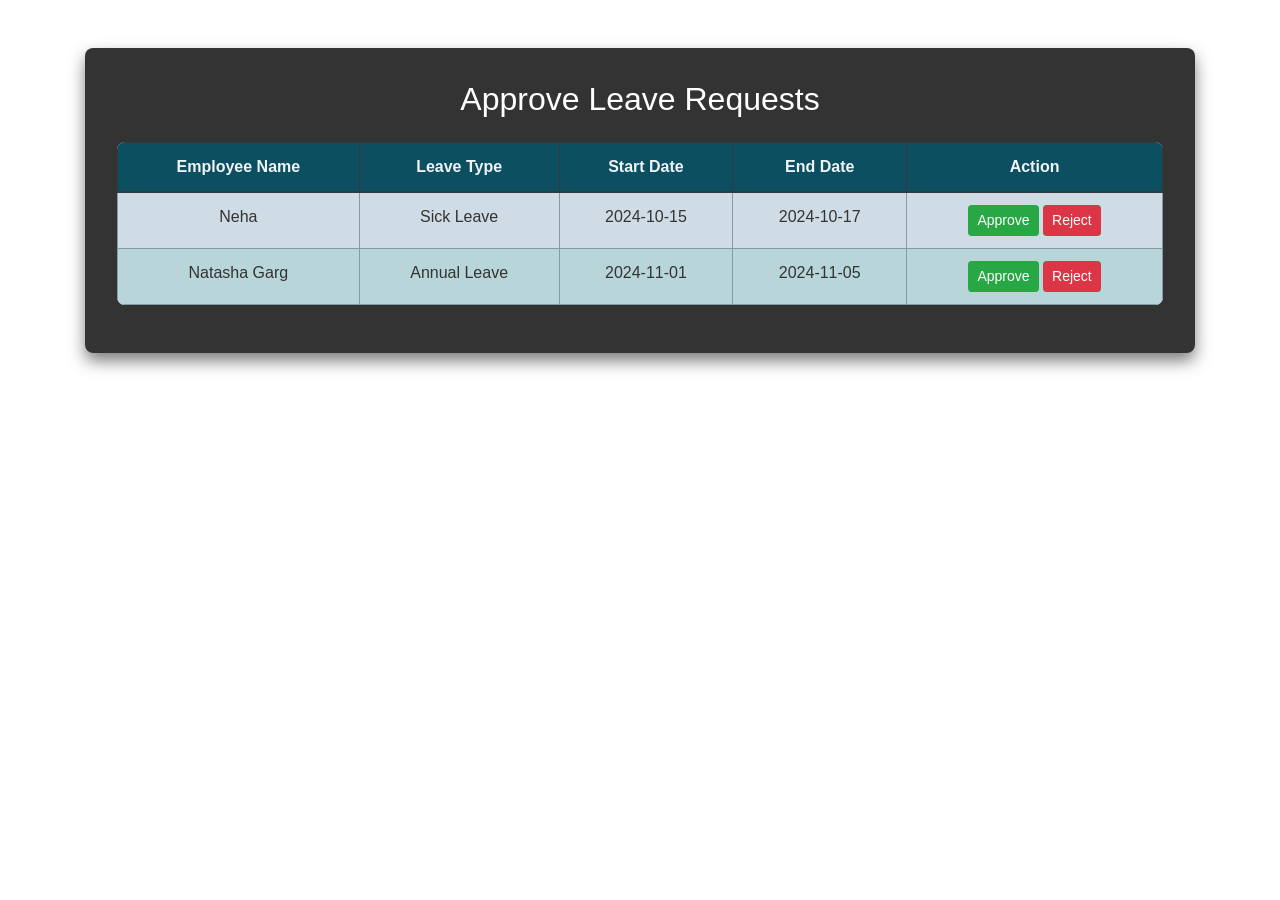
<file: approve_leave.html>
<!DOCTYPE html>
<html lang="en">
<head>
    <meta charset="UTF-8">
    <meta name="viewport" content="width=device-width, initial-scale=1.0">
    <title>Approve Leave</title>
    <link rel="stylesheet" href="https://maxcdn.bootstrapcdn.com/bootstrap/4.0.0/css/bootstrap.min.css">
    <style>
        .bg-image {
            background-image: url('https://images.pexels.com/photos/3184293/pexels-photo-3184293.jpeg?auto=compress&cs=tinysrgb&dpr=2&h=650&w=940');
            background-size: cover;
            background-position: center;
            filter: brightness(75%);
            position: fixed;
            top: 0; left: 0;
            width: 100%; height: 100%;
            z-index: -1;
        }
        .content {
            color: #fff;
            background-color: rgba(0, 0, 0, 0.8);
            padding: 2rem;
            border-radius: 8px;
            box-shadow: 0px 8px 16px rgba(0, 0, 0, 0.5);
            margin-top: 3rem;
        }
        .table {
            background-color: #cfdce5; /* Light grey-blue for table */
            color: #333;
            border-radius: 8px;
            overflow: hidden;
        }
        .table th {
            background-color: #0b4f61;  /* Dark Teal */
            color: #f0f4f7;  /* Light Text */
            text-align: center;
        }
        .table td {
            text-align: center;
        }
        .table tbody tr:nth-child(even) {
            background-color: #b8d5da;  /* Soft teal */
        }
        .table tbody tr:nth-child(odd) {
            background-color: #cfdce5;  /* Light grey-blue */
        }
        .table-bordered td, .table-bordered th {
            border: 1px solid #839aa9;  /* Light border */
        }
    </style>
</head>
<body>
    <div class="bg-image"></div>
    <div class="container mt-5">
        <div class="content">
            <h2 class="text-center">Approve Leave Requests</h2>
            <table class="table table-bordered table-dark mt-4">
                <thead>
                    <tr>
                        <th>Employee Name</th>
                        <th>Leave Type</th>
                        <th>Start Date</th>
                        <th>End Date</th>
                        <th>Action</th>
                    </tr>
                </thead>
                <tbody>
                    <tr>
                        <td>Neha</td>
                        <td>Sick Leave</td>
                        <td>2024-10-15</td>
                        <td>2024-10-17</td>
                        <td>
                            <button class="btn btn-success btn-sm">Approve</button>
                            <button class="btn btn-danger btn-sm">Reject</button>
                        </td>
                    </tr>
                    <tr>
                        <td>Natasha Garg</td>
                        <td>Annual Leave</td>
                        <td>2024-11-01</td>
                        <td>2024-11-05</td>
                        <td>
                            <button class="btn btn-success btn-sm">Approve</button>
                            <button class="btn btn-danger btn-sm">Reject</button>
                        </td>
                    </tr>
                    <!-- Additional rows as needed -->
                </tbody>
            </table>
        </div>
    </div>
</body>
</html>
</file>
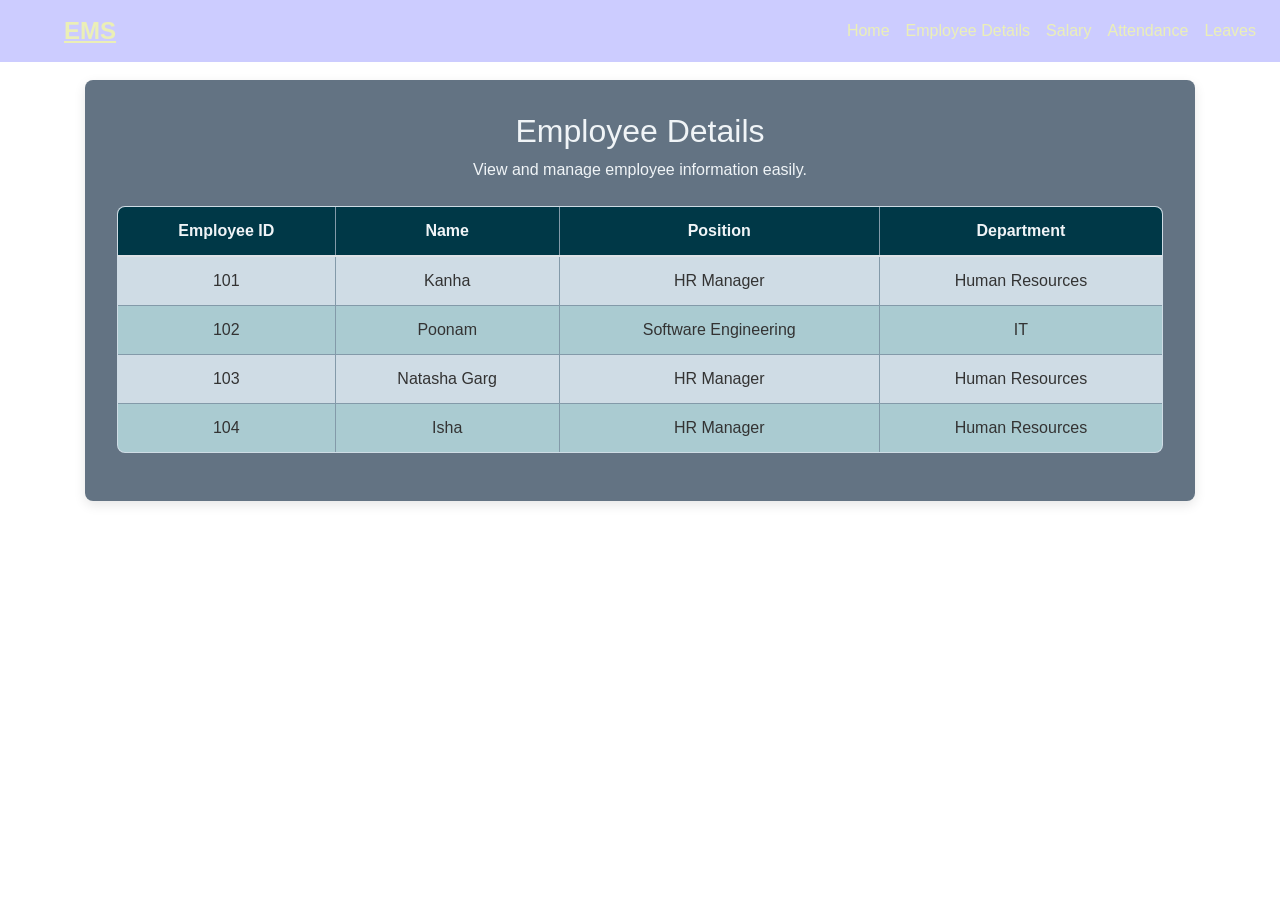
<file: employees_details.html>
<!DOCTYPE html>
<html lang="en">
<head>
    <meta charset="UTF-8">
    <meta name="viewport" content="width=device-width, initial-scale=1.0">
    <title>Employee Details</title>
    <link rel="stylesheet" href="https://maxcdn.bootstrapcdn.com/bootstrap/4.0.0/css/bootstrap.min.css">
    <style>
        /* Background Image */
        .bg-image {
            background-image: url('https://images.unsplash.com/photo-1504384308090-c894fdcc538d?crop=entropy&cs=tinysrgb&fit=crop&w=1080&q=80');
            background-size: cover;
            background-position: center;
            filter: brightness(80%);
            position: fixed;
            top: 0; left: 0;
            width: 100%; height: 100%;
            z-index: -1;
        }

        /* Content Styling */
        .content {
            color: #f0f4f7;
            background-color: rgba(60, 80, 100, 0.8); /* Light grey-blue */
            padding: 2rem;
            border-radius: 8px;
            margin-top: 5rem;
            box-shadow: 0px 4px 12px rgba(0, 0, 0, 0.1);
        }

        /* Table Styling */
        .table {
            background-color: #cfdce5; /* Light grey-blue for table */
            color: #333;
            border-radius: 8px;
            overflow: hidden;
        }
        .table th {
            background-color: #003847;  /* Dark Teal */
            color: #f0f4f7;  /* Light Text */
            text-align: center;
        }
        .table td {
            text-align: center;
        }
        .table tbody tr:nth-child(even) {
            background-color: #aacbd1;  /* Soft teal */
        }
        .table tbody tr:nth-child(odd) {
            background-color: #cfdce5;  /* Light grey-blue */
        }
        .table-bordered td, .table-bordered th {
            border: 1px solid #839aa9;  /* Light border */
        }
        .banner-background {
            clip-path: polygon(30% 0%, 70% 0%, 100% 0, 100% 91%, 63% 100%, 22% 91%, 0 99%, 0 0);
            background-color: rgba(0, 0, 255, 0.5);
            /* Hero section with transparency */
        }

        .navbar {
            background-color: rgba(0, 0, 255, 0.2);
            /* Navbar with a different shade and transparency */
        }

        .navbar-brand,
        .nav-link {
            color: rgb(235, 239, 182) !important;
        }

        .navbar-brand:hover,
        .nav-link:hover {
            color: rgba(255, 255, 255, 0.8) !important;
        }

        body {
            overflow-x: hidden;
            /* Hide horizontal scrollbar */
        }

        .brand-text {
            font-size: 1.5rem;
            /* Increase size */
            font-weight: bold;
            /* Make text bold */
            text-decoration: underline;
            /* Underline text */
            color: rgb(235, 239, 182)
            /* Set text color (white for visibility on dark backgrounds) */
        }
    </style>
</head>
<body>
    <div class="bg-image"></div>
    <div class="container mt-5">
        <nav class="navbar navbar-expand-lg navbar-light fixed-top">
            <!-- <a class="navbar-brand mx-5" href="icon.JPG">EMS</a> -->
            <a class="navbar-brand mx-5" href="icon.JPG">
                <span class="brand-text">EMS</span>
            </a>
            <button class="navbar-toggler" type="button" data-toggle="collapse" data-target="#navbarNav"
                aria-controls="navbarNav" aria-expanded="false" aria-label="Toggle navigation">
                <span class="navbar-toggler-icon"></span>
            </button>
            <div class="collapse navbar-collapse" id="navbarNav">
                <ul class="navbar-nav ml-auto">
                    <li class="nav-item active">
                        <a class="nav-link" href="home.html">Home</a>
                    </li>
                    <li class="nav-item">
                        <a class="nav-link" href="employees_details.html">Employee Details</a>
                    </li>
                    <li class="nav-item">
                        <a class="nav-link" href="salary.html">Salary</a>
                    </li>
                    <li class="nav-item">
                        <a class="nav-link" href="attendance.html">Attendance</a>
                    </li>
                    <li class="nav-item">
                        <a class="nav-link" href="leaves.html">Leaves</a>
                    </li>
                </ul>
            </div>
        </nav>
        <div class="content text-center">
            <h2>Employee Details</h2>
            <p>View and manage employee information easily.</p>
            <table class="table table-bordered mt-4">
                <thead>
                    <tr>
                        <th>Employee ID</th>
                        <th>Name</th>
                        <th>Position</th>
                        <th>Department</th>
                    </tr>
                </thead>
                <tbody>
                    <tr>
                        <td>101</td>
                        <td>Kanha</td>
                        <td>HR Manager</td>
                        <td>Human Resources</td>
                    </tr>
                    <tr>
                        <td>102</td>
                        <td>Poonam</td>
                        <td>Software Engineering</td>
                        <td>IT</td>
                    </tr>
                    <tr>
                        <td>103</td>
                        <td>Natasha Garg</td>
                        <td>HR Manager</td>
                        <td>Human Resources</td>
                    </tr>
                    <tr>
                        <td>104</td>
                        <td>Isha</td>
                        <td>HR Manager</td>
                        <td>Human Resources</td>
                    </tr>
                    <!-- Additional employee rows can be added here -->
                </tbody>
            </table>
        </div>
    </div>
</body>
</html>
</file>
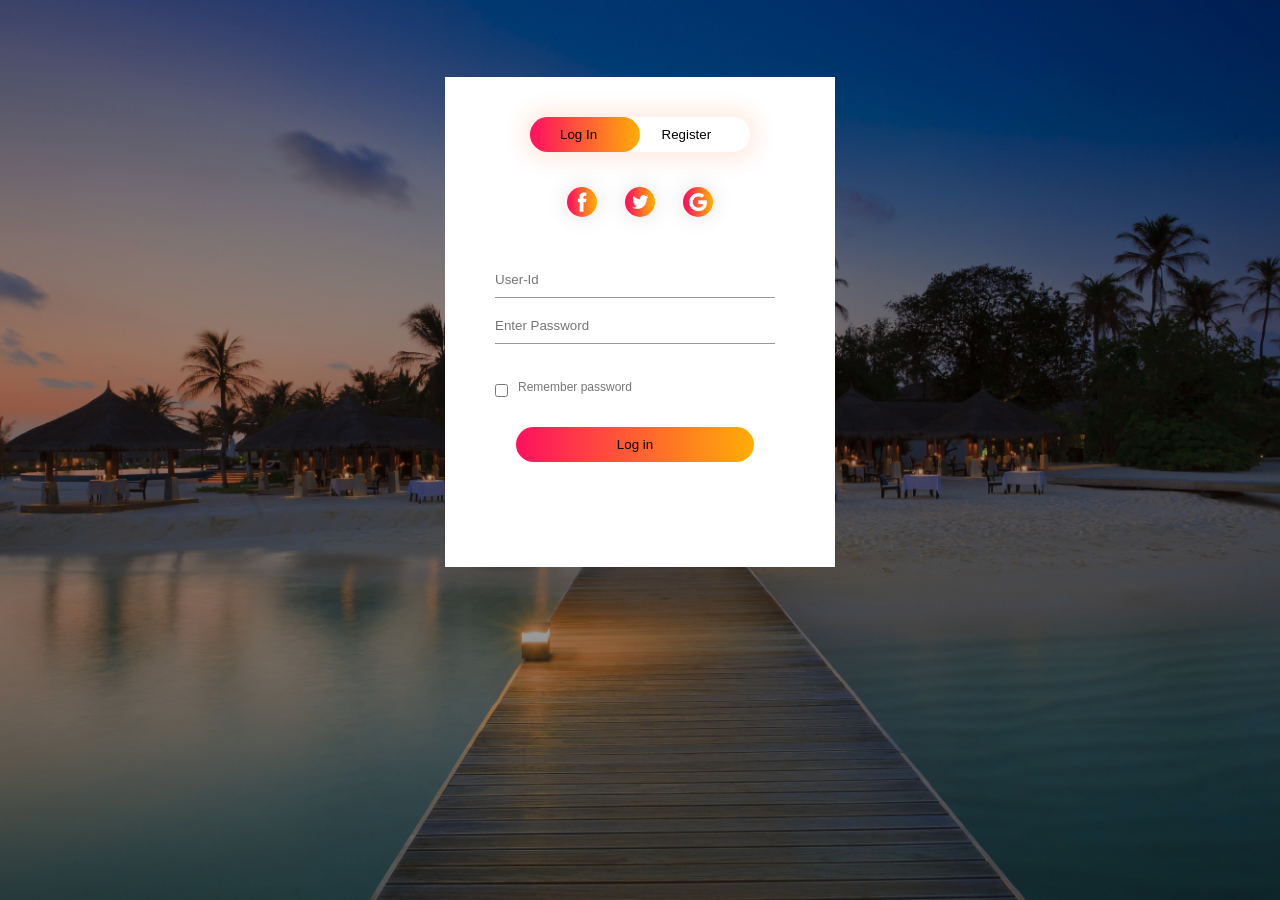
<file: loginn.html>
<!DOCTYPE html>
<html lang="en">

<head>
    <meta charset="UTF-8">
    <title>seek coding</title>
    <link rel="stylesheet" href="loginsty.css">
</head>

<body>
    <div class="hero">
        <div class="form-box">
            <div class="button-box">
                <div id="btn"></div>
                <button type="button" class="toggle-btn" onclick="login()">Log In</button>
                <button type="button" class="toggle-btn" onclick="register()">Register</button>
            </div>
            <div class="social-icons">
                <img src="images/account/fb.png">
                <img src="images/account/tw.png">
                <img src="images/account/gp.png">
            </div>
            <form id="login" class="input-group">
                <input type="text" id="login_username" class="input-field" name="emailid" placeholder="User-Id"
                    required>
                <input type="password" id="login_password" class="input-field" name="passwd"
                    placeholder="Enter Password" required>
                <div id="loginPasswordError" class="error-message"></div> <!-- Error message for login password -->
                <input type="checkbox" class="chech-box"><span>Remember password</span>
                <button type="submit" class="submit-btn" id="loginButton">Log in</button>
            </form>
            <form id="register" class="input-group">
                <input type="text" class="input-field" name="username" placeholder="Username" id="register_username"
                    required>
                <input type="password" class="input-field" name="passwd" placeholder="Password" id="register_password"
                    required>
                <div id="registerPasswordError" class="error-message"></div>
                <!-- Error message for register password -->
                <input type="checkbox" class="chech-box"><span>I agree to the terms & conditions</span>
                <button type="submit" class="submit-btn" id="registerButton">Register</button>
            </form>
        </div>
    </div>
    <script>
        var x = document.getElementById("login");
        var y = document.getElementById("register");
        var z = document.getElementById("btn");

        let isButtonRight = true;

        function moveButton(button) {
            button.style.position = 'relative';
            if (isButtonRight) {
                button.style.left = '-100px';
            } else {
                button.style.left = '100px';
            }
            isButtonRight = !isButtonRight;
        }

        function showErrorMessage(elementId, message) {
            document.getElementById(elementId).textContent = message;
        }

        function clearErrorMessage(elementId) {
            document.getElementById(elementId).textContent = '';
        }

        function validatePassword(password) {
            return password.length >= 6;
        }

        async function Signup(e) {
            e.preventDefault();
            const register_password = document.getElementById("register_password").value;
            const registerButton = document.getElementById("registerButton");

            if (!validatePassword(register_password)) {
                showErrorMessage("registerPasswordError", "Password must be at least 6 characters long.");
                moveButton(registerButton);
                return;
            } else {
                clearErrorMessage("registerPasswordError");
            }

            const register_username = document.getElementById("register_username").value;
            try {
                const response = await fetch('http://localhost:3000/register', {
                    method: 'POST',
                    headers: {
                        'Content-Type': 'application/json'
                    },
                    body: JSON.stringify({
                        username: register_username,
                        password: register_password
                    })
                });

                if (response.ok) {
                    const result = await response.json();
                    alert(result.message);

                    if (result.message === "Register Successfully") {
                        login();  // Show the login form after successful registration
                    }
                } else {
                    console.error('Signup failed:', response.statusText);
                }
            } catch (error) {
                console.error('Error during signup:', error);
            }
        }

        async function SignupLogin(e) {
            e.preventDefault();
            const login_password = document.getElementById("login_password").value;
            const loginButton = document.getElementById("loginButton");

            if (!validatePassword(login_password)) {
                showErrorMessage("loginPasswordError", "Password must be at least 6 characters long.");
                moveButton(loginButton);
                return;
            } else {
                clearErrorMessage("loginPasswordError");
            }

            const login_username = document.getElementById("login_username").value;
            try {
                const response = await fetch('http://localhost:3000/login', {
                    method: 'POST',
                    headers: {
                        'Content-Type': 'application/json'
                    },
                    body: JSON.stringify({
                        username: login_username,
                        password: login_password
                    })
                });

                if (response.ok) {
                    const result = await response.json();
                    alert(result.message);

                    if (result.message === "Login successfull") {
                        window.location.href = "./home.html";  // Redirect to home.html
                    } else {
                        console.error('Unexpected response:', result);
                    }
                } else {
                    const errorText = await response.text();
                    console.error('Login failed:', errorText);
                    alert('Login failed: ' + errorText);
                }
            } catch (error) {
                console.error('Error during login:', error);
                alert('Error during login: ' + error.message);
            }
        }

        function register() {
            x.style.left = "-400px";
            y.style.left = "50px";
            z.style.left = "110px";
        }

        function login() {
            x.style.left = "50px";
            y.style.left = "450px";
            z.style.left = "0";
        }

        // Add event listeners
        document.getElementById("register").addEventListener("submit", Signup);
        document.getElementById("login").addEventListener("submit", SignupLogin);
    </script>
</body>

</html>
</file>
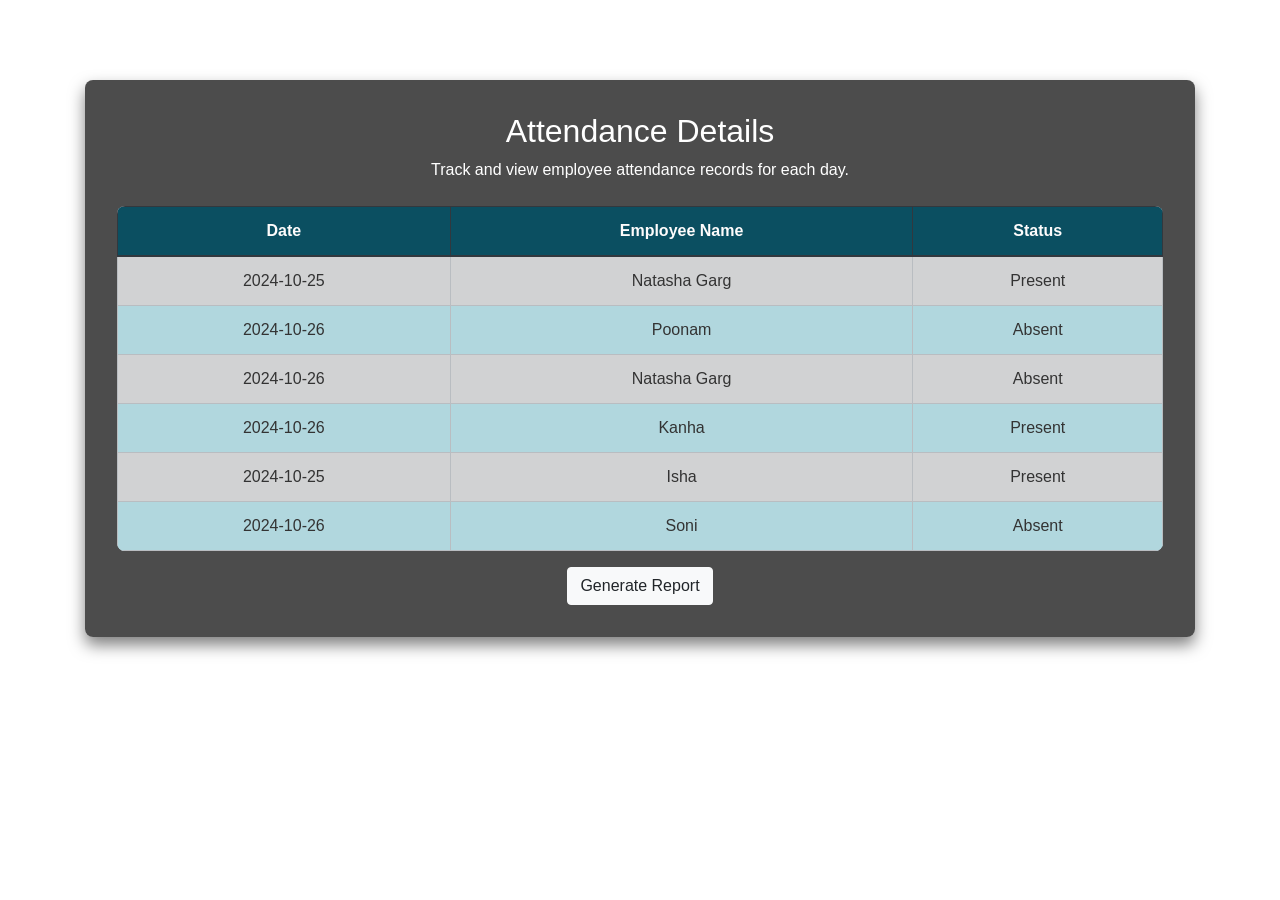
<file: view_attendance.html>
<!DOCTYPE html>
<html lang="en">
<head>
    <meta charset="UTF-8">
    <meta name="viewport" content="width=device-width, initial-scale=1.0">
    <title>View Attendance</title>
    <link rel="stylesheet" href="https://maxcdn.bootstrapcdn.com/bootstrap/4.0.0/css/bootstrap.min.css">
    <style>
        /* Background image */
        .bg-image {
            background-image: url('https://images.unsplash.com/photo-1521737604893-d14cc237f11d?crop=entropy&cs=tinysrgb&fit=max&fm=jpg&ixid=MnwxMjA3fDB8MHxwaG90by1wYWdlfHx8fGVufDB8fHx8&ixlib=rb-4.0.3&q=80&w=1080');
            background-size: cover;
            background-position: center;
            filter: brightness(75%);
            position: fixed;
            top: 0; left: 0;
            width: 100%; height: 100%;
            z-index: -1;
        }

        /* Content box styling with shadow and animation */
        .content {
            color: #fff;
            background-color: rgba(0, 0, 0, 0.7);
            padding: 2rem;
            border-radius: 8px;
            margin-top: 5rem;
            box-shadow: 0px 8px 16px rgba(0, 0, 0, 0.5);
            animation: float 3s ease-in-out infinite;
            transition: transform 0.2s;
        }
        /* Hover effect for slight scaling */
        .content:hover {
            transform: scale(1.05);
        }
        .table {
            background-color: #cfdce5; /* Light grey-blue for table */
            color: #333;
            border-radius: 8px;
            overflow: hidden;
        }
        .table th {
            background-color: #0b4f61;  /* Dark Teal */
            color: #fefcfc;  /* Light Text */
            text-align: center;
        }
        .table td {
            text-align: center;
        }
        .table tbody tr:nth-child(even) {
            background-color: #b1d7de;  /* Soft teal */
        }
        .table tbody tr:nth-child(odd) {
            background-color: #d1d2d3;  /* Light grey-blue */
        }
        .table-bordered td, .table-bordered th {
            border: 1px solid #b9bdc1;  /* Light border */
        }

        /* Keyframes for floating effect */
        @keyframes float {
            0%, 100% {
                transform: translateY(0px);
            }
            50% {
                transform: translateY(-10px);
            }
        }
    </style>
</head>
<body>
    <div class="bg-image"></div>
    <div class="container mt-5">
        <div class="content text-center">
            <h2>Attendance Details</h2>
            <p>Track and view employee attendance records for each day.</p>
            <table class="table table-bordered table-dark mt-4">
                <thead>
                    <tr>
                        <th>Date</th>
                        <th>Employee Name</th>
                        <th>Status</th>
                    </tr>
                </thead>
                <tbody>
                    <tr>
                        <td>2024-10-25</td>
                        <td>Natasha Garg</td>
                        <td>Present</td>
                    </tr>
                    <tr>
                        <td>2024-10-26</td>
                        <td>Poonam</td>
                        <td>Absent</td>
                    </tr>
                    <tr>
                        <td>2024-10-26</td>
                        <td>Natasha Garg</td>
                        <td>Absent</td>
                    </tr>
                    <tr>
                        <td>2024-10-26</td>
                        <td>Kanha</td>
                        <td>Present</td>
                    </tr>

                    <tr>
                        <td>2024-10-25</td>
                        <td>Isha</td>
                        <td>Present</td>
                    </tr>
                    <tr>
                        <td>2024-10-26</td>
                        <td>Soni</td>
                        <td>Absent</td>
                    </tr>
                    <!-- Additional rows as needed -->
                </tbody>
            </table>
            <a href="generate_report.html" class="btn btn-light">Generate Report</a>
        </div>
    </div>
</body>
</html>
</file>
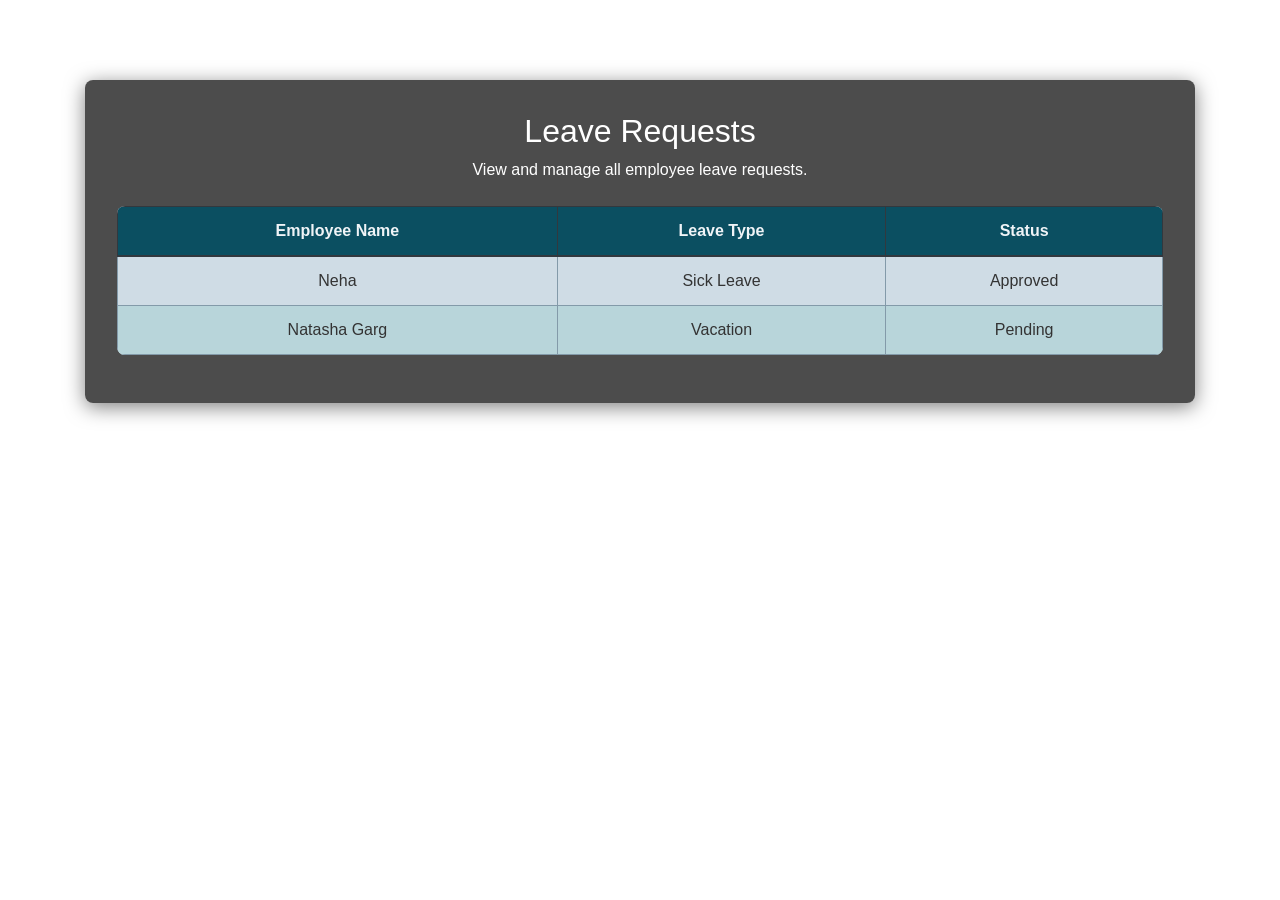
<file: view_leave.html>
<!DOCTYPE html>
<html lang="en">
<head>
    <meta charset="UTF-8">
    <meta name="viewport" content="width=device-width, initial-scale=1.0">
    <title>View Leave Requests</title>
    <link rel="stylesheet" href="https://maxcdn.bootstrapcdn.com/bootstrap/4.0.0/css/bootstrap.min.css">
    <style>
        .bg-image {
            background-image: url('https://images.pexels.com/photos/3184405/pexels-photo-3184405.jpeg?auto=compress&cs=tinysrgb&dpr=2&h=650&w=940');
            background-size: cover;
            background-position: center;
            filter: brightness(80%);
            position: fixed;
            top: 0; left: 0;
            width: 100%; height: 100%;
            z-index: -1;
        }
        .content {
            color: #fff;
            background-color: rgba(0, 0, 0, 0.7);
            padding: 2rem;
            border-radius: 8px;
            box-shadow: 0 4px 20px rgba(0, 0, 0, 0.5);
            margin-top: 5rem;
            animation: fadeIn 1s ease-in;
        }
        @keyframes fadeIn {
            from { opacity: 0; }
            to { opacity: 1; }
        }
        .table {
            background-color: #cfdce5; /* Light grey-blue for table */
            color: #333;
            border-radius: 8px;
            overflow: hidden;
        }
        .table th {
            background-color: #0b4f61;  /* Dark Teal */
            color: #f0f4f7;  /* Light Text */
            text-align: center;
        }
        .table td {
            text-align: center;
        }
        .table tbody tr:nth-child(even) {
            background-color: #b8d5da;  /* Soft teal */
        }
        .table tbody tr:nth-child(odd) {
            background-color: #cfdce5;  /* Light grey-blue */
        }
        .table-bordered td, .table-bordered th {
            border: 1px solid #839aa9;  /* Light border */
        }
    </style>
</head>
<body>
    <div class="bg-image"></div>
    <div class="container mt-5">
        <div class="content text-center">
            <h2>Leave Requests</h2>
            <p>View and manage all employee leave requests.</p>
            <table class="table table-bordered table-dark mt-4">
                <thead>
                    <tr>
                        <th>Employee Name</th>
                        <th>Leave Type</th>
                        <th>Status</th>
                    </tr>
                </thead>
                <tbody>
                    <tr>
                        <td>Neha</td>
                        <td>Sick Leave</td>
                        <td>Approved</td>
                    </tr>
                    <tr>
                        <td>Natasha Garg</td>
                        <td>Vacation</td>
                        <td>Pending</td>
                    </tr>
                    <!-- Additional rows as needed -->
                </tbody>
            </table>
        </div>
    </div>
</body>
</html>
</file>
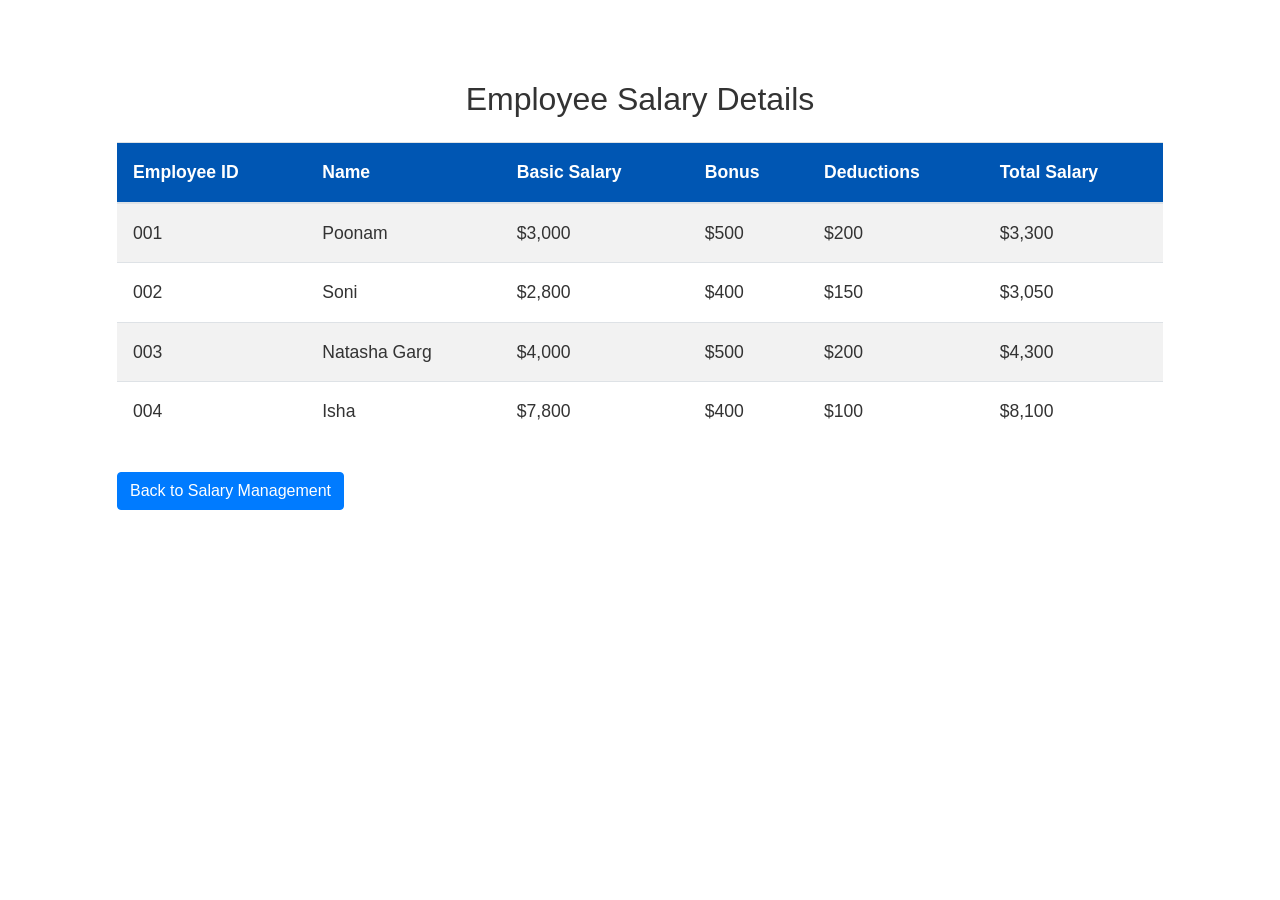
<file: view_salary.html>
<!DOCTYPE html>
<html lang="en">
<head>
    <meta charset="UTF-8">
    <meta name="viewport" content="width=device-width, initial-scale=1.0">
    <title>View Salary Details</title>
    <link rel="stylesheet" href="https://maxcdn.bootstrapcdn.com/bootstrap/4.0.0/css/bootstrap.min.css">
    <style>
        /* Background Image */
        .bg-image {
            background-image: url('https://images.unsplash.com/photo-1556761175-4b46a572b786?crop=entropy&cs=tinysrgb&fit=max&fm=jpg&ixid=MnwxMzAzMTV8MHwxfGFsbHwxfHxidXNpbmVzc3x8fHx8fHwxNjg5MTcyMTYx&ixlib=rb-4.0.3&q=80&w=1080');
            background-size: cover;
            background-position: center;
            filter: brightness(70%);
            position: fixed;
            top: 0; left: 0;
            width: 100%; height: 100%;
            z-index: -1;
        }
        .content {
            background-color: rgba(255, 255, 255, 0.85);
            padding: 2rem;
            border-radius: 10px;
            margin-top: 3rem;
            color: #333;
        }
        .salary-table th, .salary-table td {
            padding: 1rem;
            font-size: 1.1rem;
        }
        .salary-table th {
            background-color: #0056b3;
            color: #fff;
        }
    </style>
</head>
<body>
    <div class="bg-image"></div>
    <div class="container mt-5">
        <div class="content">
            <h2 class="text-center mb-4">Employee Salary Details</h2>
            <table class="table table-striped salary-table">
                <thead>
                    <tr>
                        <th>Employee ID</th>
                        <th>Name</th>
                        <th>Basic Salary</th>
                        <th>Bonus</th>
                        <th>Deductions</th>
                        <th>Total Salary</th>
                    </tr>
                </thead>
                <tbody>
                    <tr>
                        <td>001</td>
                        <td>Poonam</td>
                        <td>$3,000</td>
                        <td>$500</td>
                        <td>$200</td>
                        <td>$3,300</td>
                    </tr>
                    <tr>
                        <td>002</td>
                        <td>Soni</td>
                        <td>$2,800</td>
                        <td>$400</td>
                        <td>$150</td>
                        <td>$3,050</td>
                    </tr>
                    <tr>
                        <td>003</td>
                        <td>Natasha Garg</td>
                        <td>$4,000</td>
                        <td>$500</td>
                        <td>$200</td>
                        <td>$4,300</td>
                    </tr>
                    <tr>
                        <td>004</td>
                        <td>Isha</td>
                        <td>$7,800</td>
                        <td>$400</td>
                        <td>$100</td>
                        <td>$8,100</td>
                    </tr>
                    
                    <!-- Additional employee records can be added here -->
                </tbody>
            </table>
            <a href="salary.html" class="btn btn-primary mt-3">Back to Salary Management</a>
        </div>
    </div>
</body>
</html>
</file>
<file: loginsty.css>
*
{
    margin: 0;
    padding: 0;
    font-family: sans-serif;
}
.hero
{
    height: 100%;
	width: 100%;
	background-image: linear-gradient(rgba(0,0,0,0.4),rgba(0,0,0,0.4)),url(images/account/banner.jpg);
	background-position: center;
	background-size: cover;
	position: absolute;
}
.form-box
{
width: 380px;
height: 480px;
position: relative ;
margin: 6% auto;
background: #fff;
padding:5px;
overflow: hidden;
}
.button-box{
    width:220px;
    margin:35px auto;
    position:relative;
    box-shadow: 0 0 20px  9px #ff61241f;
    border-radius: 30px;
}
.toggle-btn
{
    padding:10px 30px;
    cursor:pointer;
    background:transparent;
    border:0;
    outline:none;
    position:relative;

}
#btn
{
    top:0;
    left:0;
    position:absolute;
    width: 110px;
    height:100%;
    background: linear-gradient(to right,#ff105f,#ffad06);
    border-radius:30px;
    transition: 5s;
}
.social-icons{
    margin:30PX AUTO;
    text-align: center;

}
.social-icons img
{
    width:30px;
    margin:0 12px;
    box-shadow:0 0 20px 0 #7F7F7F3D;
    CURSOR:pointer;
    border-radius: 50%;

}
.input-group
{
    top:180px;
    position:absolute;
    width:280px;
    transition:.5s;

}
.input-field
{
    width:100%;
    padding:10px 0;
    margin:5px 0;
    border-left: 0;
    border-top: 0;
    border-right: 0;
    border-bottom: 1px solid #999;
    outline:none;
    background: transparent;
}
.submit-btn{
    width:85%;
    padding:10px 30px;
    cursor: pointer;
    display: block;
    margin: auto;
    background: linear-gradient(to right,#ff105f,#ffad06);
    border: 0;
    outline: none;
    border-radius: 30px;
}
.chech-box
{
    margin: 30px 10px 30px 0;
}
span{
    color:#777;
    font-size:12px;
    bottom:68px;
    position:absolute;
}
#login
{
    left: 50px;
}
#register{
    left:450px;
}

/* Error message styles */
.error-message {
    color: red;
    font-size: 12px;
    margin-top: -5px; /* Slightly reduce the space between the input and the error message */
    margin-bottom: 10px;
}
</file>
